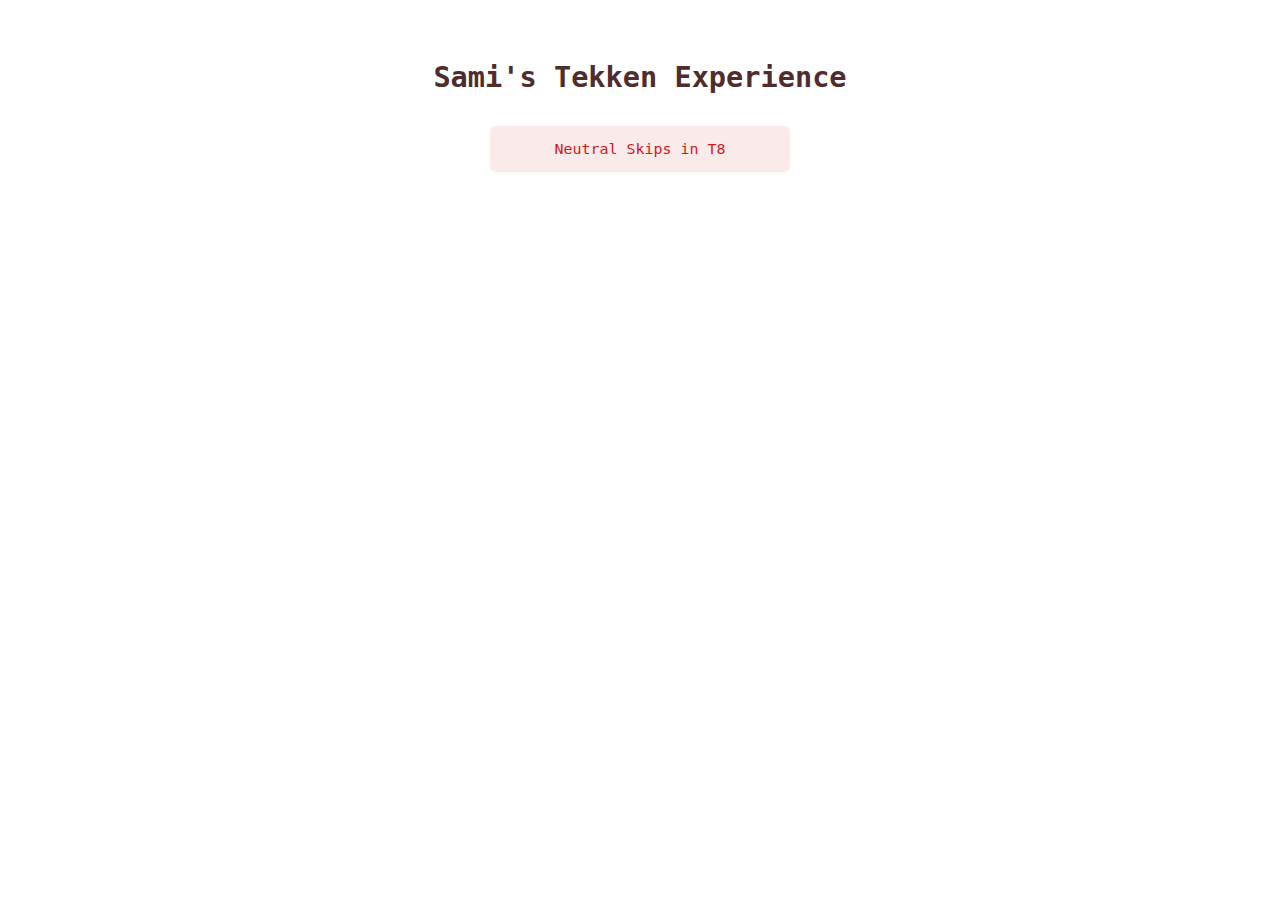
<file: index.html>
<!DOCTYPE html>
<html lang="en">
<head>
    <meta charset="UTF-8">
    <title>Sami's Tekken Experience</title>
    <link rel="stylesheet" href="style.css">
</head>
<body>
    <div class="homepage-container">
        <div class="homepage-title">Sami's Tekken Experience</div>
        <div class="homepage-links">
            <a class="homepage-link" href="Neutral Skips/index.html">Neutral Skips in T8</a>
            <!-- Add more links here as you expand your site -->
        </div>
    </div>
</body>
</html>
</file>
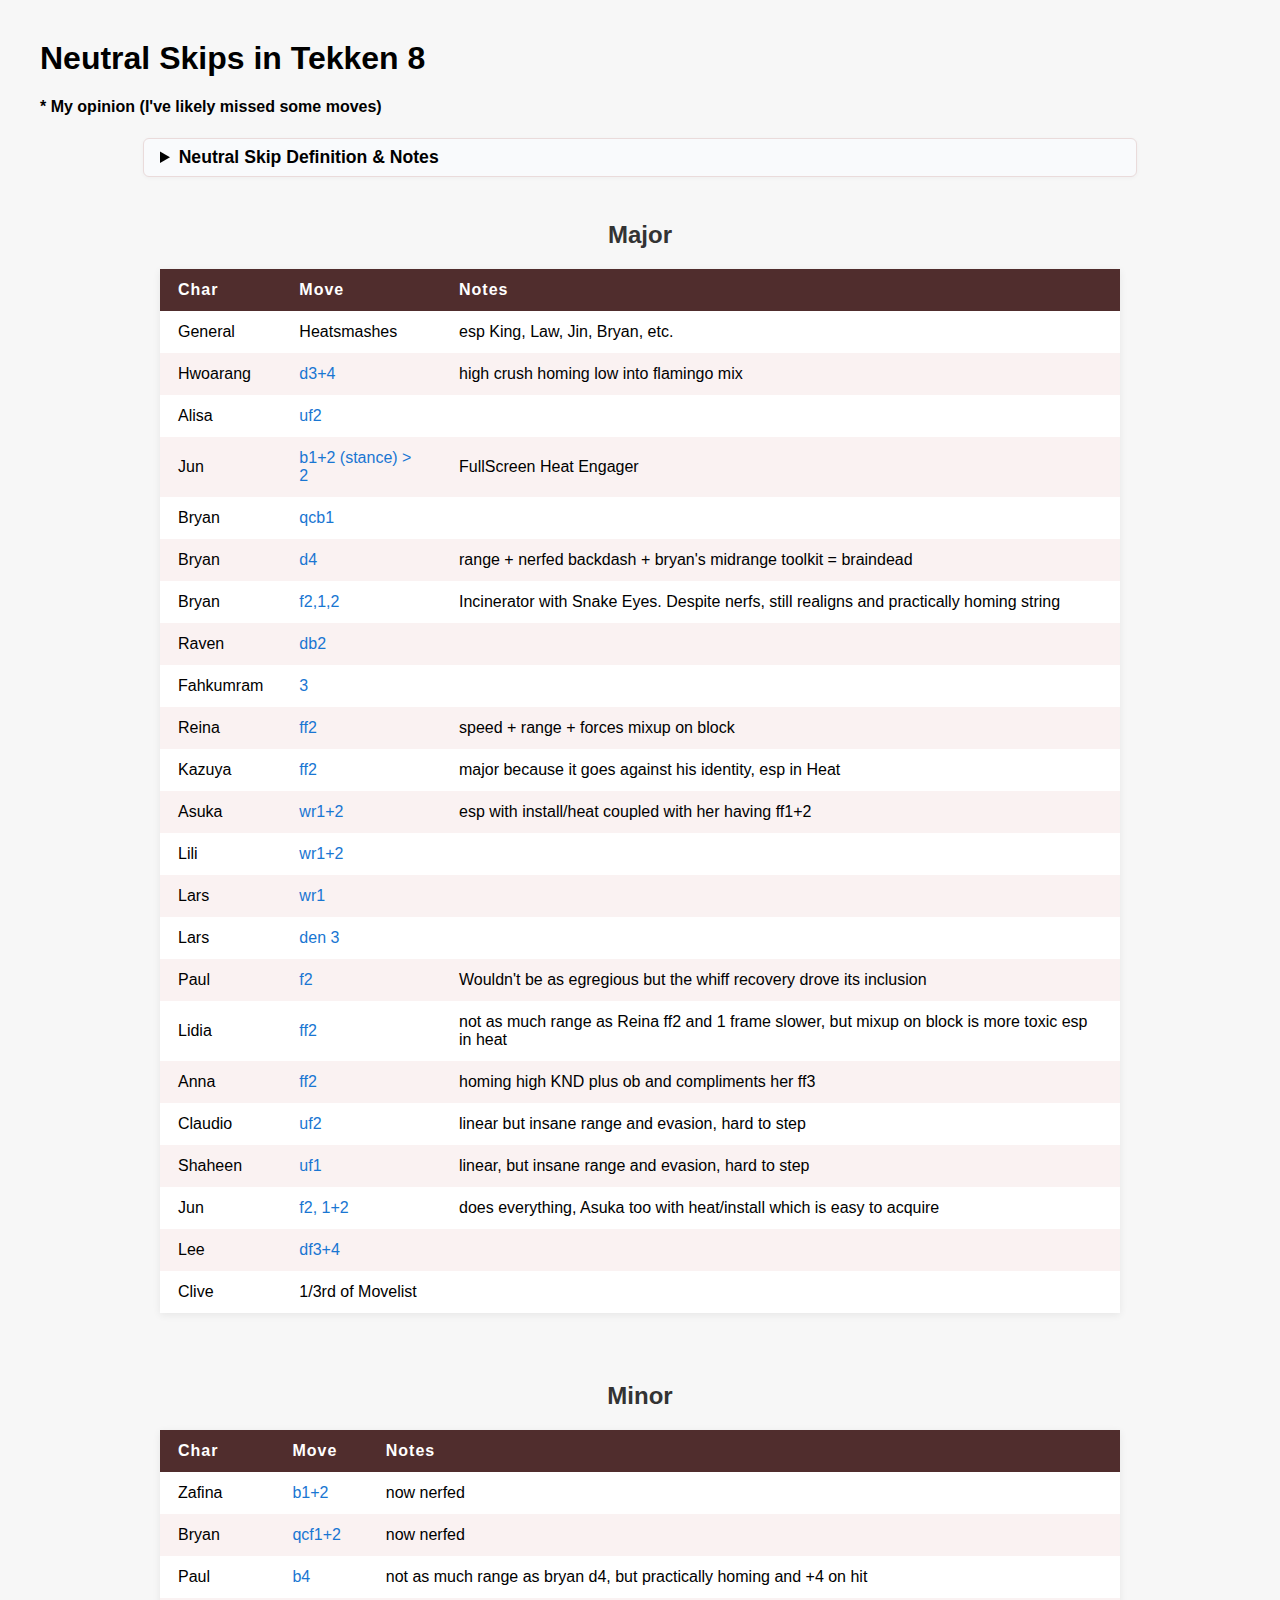
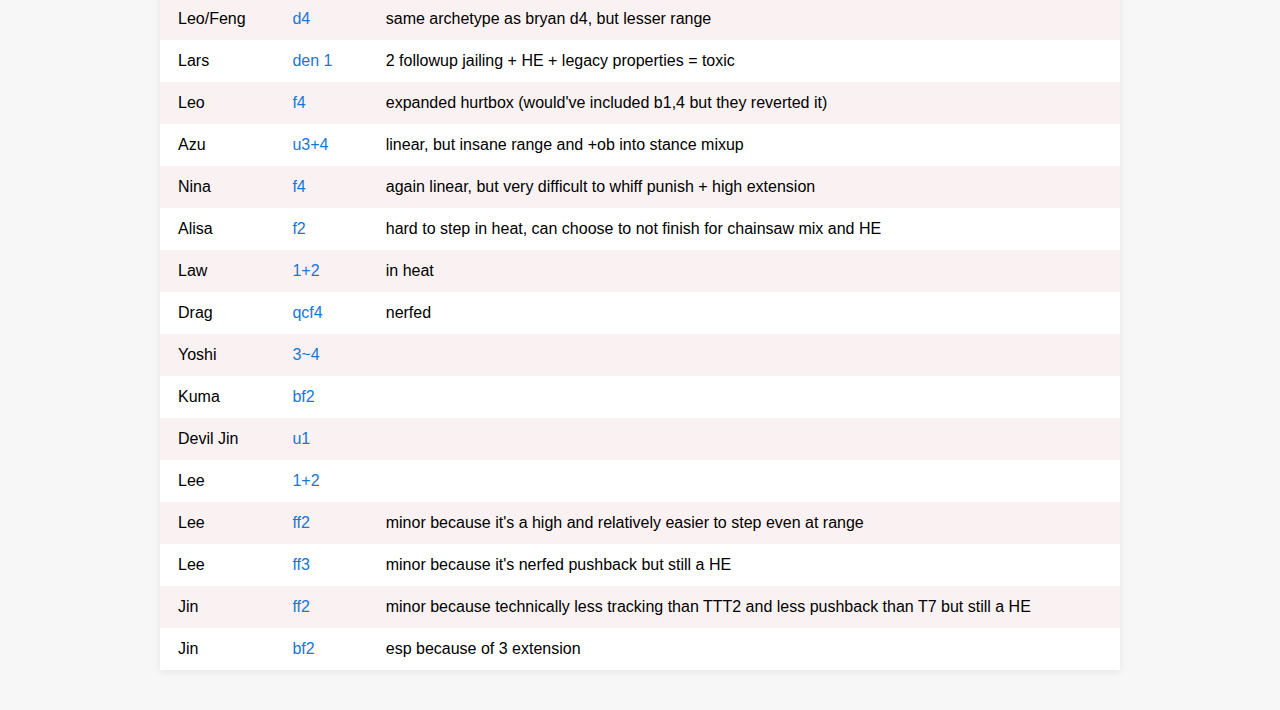
<file: Neutral Skips/index.html>
<!DOCTYPE html>
<!--[if lt IE 7]>      <html class="no-js lt-ie9 lt-ie8 lt-ie7"> <![endif]-->
<!--[if IE 7]>         <html class="no-js lt-ie9 lt-ie8"> <![endif]-->
<!--[if IE 8]>         <html class="no-js lt-ie9"> <![endif]-->
<!--[if gt IE 8]>      <html class="no-js"> <![endif]-->
<html>
    <head>
        <meta charset="utf-8">
        <meta http-equiv="X-UA-Compatible" content="IE=edge">
        <title>Neutral Skips in Tekken 8</title>
        <meta name="description" content="">
        <meta name="viewport" content="width=device-width, initial-scale=1">
        <link rel="stylesheet" href="style.css">
    </head>
    <body>
        <!--[if lt IE 7]>
            <p class="browsehappy">You are using an <strong>outdated</strong> browser. Please <a href="#">upgrade your browser</a> to improve your experience.</p>
        <![endif]-->

        <h1>Neutral Skips in Tekken 8</h1>
        <h4>* My opinion (I've likely missed some moves)</h4>
        <details>
            <summary style="font-size:1.1em; font-weight:600; cursor:pointer;">
                Neutral Skip Definition & Notes
            </summary>
            <div class="notes-content">
                <ul>
                    <li>
                        I define neutral skips as moves that allow characters to easily initiate offense when both opponents are at range 2.4 or more and the frame advantage for one player is in the range of [-3,3]. 
                        <br>
                        It is difficult to make these moves whiff with movement options such as backdash and/or sidestep/sidewalk
                    </li>
                    <li>
                        Some common types are 
                        <ul>
                            <li>
                                Safe long range mid that forces a mixup on block or gives high reward on hit/CH
                                <br>
                                (even if it's "linear", mistiming a sidestep could mean getting clipped)
                            </li>
                            <li>
                                Long range homing high that is +ob (or close to 0) and high reward on hit/CH
                            </li>
                            <li>
                                Certain "small" pokes that have expanded hitboxes and realigning followups that cannot be stepped (many examples, but I've only included some)
                            </li>
                        </ul>
                    </li>
                    <li>
                        Just because some character might not appear here or has less moves doesn't mean they aren't braindead. Most characters have buttons which are basically super moves despite not having the range of the moves in this list (eg: Jun barrier parry +2 on block, basically safe on whiff)
                    </li>
                    <li>
                        Some moves may not seem that bad in a vacuum, but I tried to consider the character's overall toolkit to justify the move's inclusion.
                    </li>
                    <li>
                        Some of the minor moves probably don't even need to be on here, while other minor moves should probably be major
                    </li>
                </ul>
            </div>
        </details>
        <div class="table-section">
            <h2>Major</h2>
            <table id="majorMovesTable">
                <thead>
                    <tr>
                        <th>Char</th>
                        <th>Move</th>
                        <th>Notes</th>
                    </tr>
                </thead>
                <tbody>
                </tbody>
            </table>
        </div>
        
        <br/>

        <div class="table-section">
            <h2>Minor</h2>
            <table id="minorMovesTable">
                <thead>
                    <tr>
                        <th>Char</th>
                        <th>Move</th>
                        <th>Notes</th>
                    </tr>
                </thead>
                <tbody>
                </tbody>
            </table>
        </div>
        
        <script src="neutralSkips.js" async defer></script>
    </body>
</html>
</file>
<file: style.css>
.homepage-container {
    font-family: monospace;
    display: flex;
    flex-direction: column;
    align-items: center;
    margin-top: 60px;
}
.homepage-title {
    font-size: 2.2em;
    font-family: monospace;
    font-weight: 700;
    margin-bottom: 32px;
    color: #502d2d;
}
.homepage-links {
    display: flex;
    flex-direction: column;
    gap: 18px;
    width: 300px;
}
.homepage-link {
    display: block;
    padding: 14px 0;
    background: #fbeaea;
    border-radius: 6px;
    text-align: center;
    font-size: 1.15em;
    font-weight: 500;
    color: #d21919;
    text-decoration: none;
    box-shadow: 0 1px 4px rgba(0,0,0,0.04);
    transition: background 0.2s;
}
.homepage-link:hover {
    background: #eadcdb;
    text-decoration: underline;
}
</file>
<file: Neutral Skips/style.css>
body {
    font-family: Arial, sans-serif;
    background: #f7f7f7;
    margin: 40px;
}

h2 {
    color: #333;
    margin-bottom: 20px auto;

}

.table-section {
    display: flex;
    flex-direction: column;
    align-items: center;
    margin-bottom: 32px;
}

table {
    border-collapse: collapse;
    width: 80%;
    margin: 0 auto;
    background: #fff;
    box-shadow: 0 2px 8px rgba(0,0,0,0.07);
}

th, td {
    padding: 12px 18px;
    text-align: left;
}

th {
    background: #502d2d;
    color: #fff;
    font-weight: 600;
    letter-spacing: 1px;
}

tr:nth-child(even) {
    background: #faf2f2;
}

tr:hover {
    background: #fbeaea;
}

a {
    color: #1976d2;
    text-decoration: none;
    font-weight: 500;
}

a:hover {
    text-decoration: underline;
}

details {
    width: 80%;
    margin: 0 auto 24px auto;
    background: #f9fafc;
    border: 1px solid #eadbdb;
    border-radius: 6px;
    box-shadow: 0 1px 4px rgba(0,0,0,0.04);
    padding: 0.5em 1em;
}

details[open] {
    background: #faeeee;
}

.notes-content {
    margin-top: 12px;
    font-size: 1em;
    color: #333;
}

details summary {
    outline: none;
}

li {
    padding-bottom: 4px;
}
</file>
